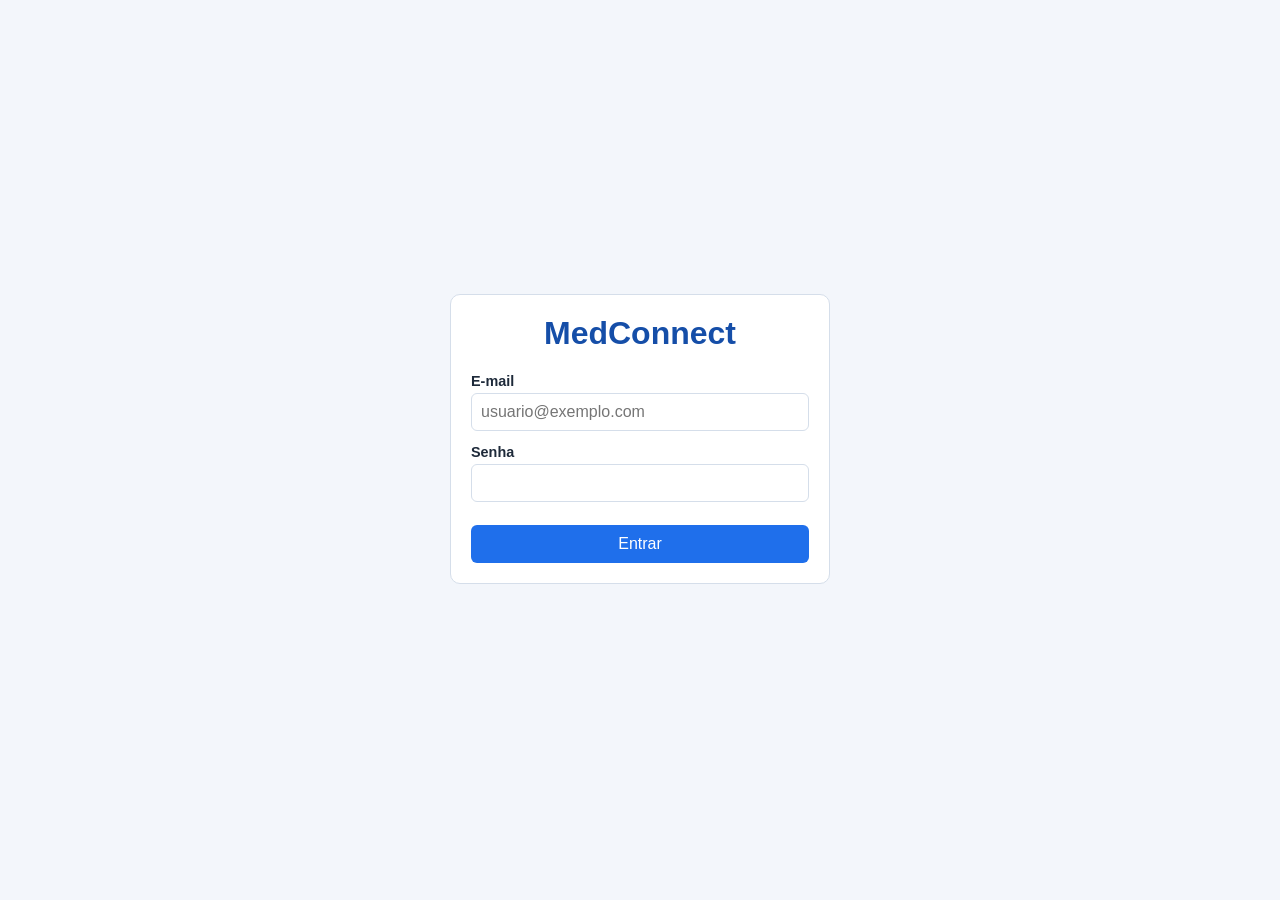
<file: MedConnectWebApp/src/main/resources/static/index.html>
<!DOCTYPE html>
<html lang="pt-BR">
<head>
<meta charset="UTF-8">
<meta name="viewport" content="width=device-width, initial-scale=1">
<title>Login - MedConnect</title>
<link rel="stylesheet" href="css/style.css">
</head>
<body class="login">
<form id="login" class="box" novalidate>
  <h1>MedConnect</h1>
  <div><label for="email">E-mail</label><input type="email" id="email" data-rule="required,email" placeholder="usuario@exemplo.com"><span class="erro"></span></div>
  <div><label for="senha">Senha</label><input type="password" id="senha" data-rule="senha"><span class="erro"></span></div>
  <p id="msg" class="msg" role="alert"></p>
  <button type="submit" style="width:100%">Entrar</button>
</form>
<script src="js/validacoes.js"></script>
<script src="js/app.js"></script>
</body>
</html>
</file>
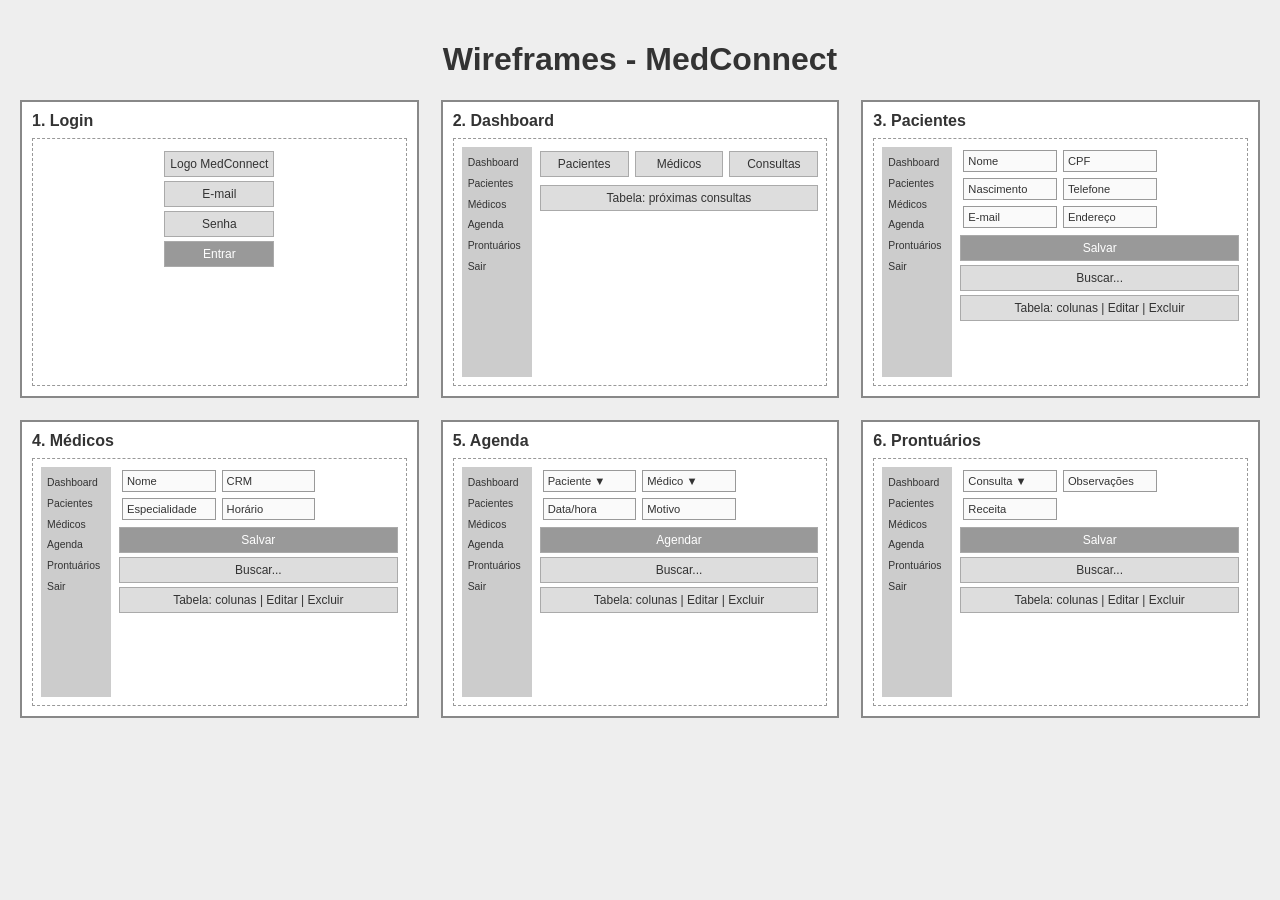
<file: MedConnectWebApp/src/main/resources/static/wireframes.html>
<!DOCTYPE html>
<html lang="pt-BR"><head><meta charset="UTF-8"><meta name="viewport" content="width=device-width, initial-scale=1"><title>Wireframes - MedConnect</title><link rel="stylesheet" href="css/wireframes.css"></head><body>
<h1>Wireframes - MedConnect</h1>
<div class="wrap">
<div class="wf"><h3>1. Login</h3><div class="scr full"><div><div class="b">Logo MedConnect</div><div class="b">E-mail</div><div class="b">Senha</div><div class="b btn">Entrar</div></div></div></div>
<div class="wf"><h3>2. Dashboard</h3><div class="scr"><div class="nav">Dashboard<br>Pacientes<br>Médicos<br>Agenda<br>Prontuários<br>Sair</div><div><div class="r"><div class="b">Pacientes</div><div class="b">Médicos</div><div class="b">Consultas</div></div><div class="b">Tabela: próximas consultas</div></div></div></div>
<div class="wf"><h3>3. Pacientes</h3><div class="scr"><div class="nav">Dashboard<br>Pacientes<br>Médicos<br>Agenda<br>Prontuários<br>Sair</div><div><span class="f">Nome</span><span class="f">CPF</span><span class="f">Nascimento</span><span class="f">Telefone</span><span class="f">E-mail</span><span class="f">Endereço</span><div class="b btn">Salvar</div><div class="b">Buscar...</div><div class="b">Tabela: colunas | Editar | Excluir</div></div></div></div>
<div class="wf"><h3>4. Médicos</h3><div class="scr"><div class="nav">Dashboard<br>Pacientes<br>Médicos<br>Agenda<br>Prontuários<br>Sair</div><div><span class="f">Nome</span><span class="f">CRM</span><span class="f">Especialidade</span><span class="f">Horário</span><div class="b btn">Salvar</div><div class="b">Buscar...</div><div class="b">Tabela: colunas | Editar | Excluir</div></div></div></div>
<div class="wf"><h3>5. Agenda</h3><div class="scr"><div class="nav">Dashboard<br>Pacientes<br>Médicos<br>Agenda<br>Prontuários<br>Sair</div><div><span class="f">Paciente ▼</span><span class="f">Médico ▼</span><span class="f">Data/hora</span><span class="f">Motivo</span><div class="b btn">Agendar</div><div class="b">Buscar...</div><div class="b">Tabela: colunas | Editar | Excluir</div></div></div></div>
<div class="wf"><h3>6. Prontuários</h3><div class="scr"><div class="nav">Dashboard<br>Pacientes<br>Médicos<br>Agenda<br>Prontuários<br>Sair</div><div><span class="f">Consulta ▼</span><span class="f">Observações</span><span class="f">Receita</span><div class="b btn">Salvar</div><div class="b">Buscar...</div><div class="b">Tabela: colunas | Editar | Excluir</div></div></div></div>
</div></body></html>
</file>
<file: MedConnectWebApp/src/main/resources/static/css/style.css>
:root{--p:#1f6feb;--pd:#154ea8;--bg:#f3f6fb;--tx:#1e2a3a;--bd:#d5deea;--err:#c62828;--ok:#2e7d32}
*{box-sizing:border-box}body{margin:0;font-family:Segoe UI,Arial,sans-serif;background:var(--bg);color:var(--tx)}
body.app{display:grid;grid-template-columns:220px 1fr;min-height:100vh}
.side{background:#0f2a4a;padding:20px 0}.side h2{color:#fff;margin:0 20px 20px}
.side a{display:block;color:#c9d8ee;padding:12px 20px;text-decoration:none}
.side a:hover,.side a.on{background:var(--p);color:#fff}
main{padding:28px;max-width:1100px}h1{margin-top:0;color:var(--pd)}
.card,form.box{background:#fff;border:1px solid var(--bd);border-radius:10px;padding:20px;margin-bottom:22px}
.grid{display:grid;grid-template-columns:repeat(auto-fit,minmax(220px,1fr));gap:14px}
label{display:block;font-weight:600;font-size:.9rem;margin-bottom:4px}
input,select,textarea{width:100%;padding:9px;border:1px solid var(--bd);border-radius:6px;font:inherit}
input:focus,select:focus,textarea:focus{outline:2px solid var(--p)}
.invalido{border-color:var(--err)}.erro{color:var(--err);font-size:.8rem;min-height:1em;display:block}
button,.btn{background:var(--p);color:#fff;border:0;padding:10px 18px;border-radius:6px;cursor:pointer;font:inherit}
button:hover{background:var(--pd)}button.sec{background:#6b7a90}button.del{background:var(--err)}
.msg{margin:10px 0;font-weight:600}.msg.ok{color:var(--ok)}.msg.no{color:var(--err)}
.tbl{overflow-x:auto}table{width:100%;border-collapse:collapse;background:#fff}
th,td{padding:10px;border-bottom:1px solid var(--bd);text-align:left;font-size:.92rem}th{background:#e8eef7}
td button{padding:5px 10px;font-size:.8rem;margin-right:4px}
.num{font-size:2.2rem;font-weight:700;color:var(--p)}
.login{min-height:100vh;display:flex;align-items:center;justify-content:center}
.login form{width:min(380px,92vw)}.login h1{text-align:center}
@media(max-width:760px){body.app{grid-template-columns:1fr}.side{display:flex;flex-wrap:wrap;padding:8px}.side h2{width:100%;margin:6px 12px}.side a{padding:8px 12px}}
</file>
<file: MedConnectWebApp/src/main/resources/static/css/wireframes.css>
body{font-family:Arial,sans-serif;background:#eee;margin:0;padding:20px;color:#333}h1{text-align:center}
.wrap{display:grid;grid-template-columns:repeat(auto-fit,minmax(380px,1fr));gap:22px}
.wf{background:#fff;border:2px solid #888;padding:10px}.wf h3{margin:0 0 8px;font-size:1rem}
.scr{display:grid;grid-template-columns:70px 1fr;gap:8px;border:1px dashed #999;padding:8px;min-height:230px}
.scr.full{grid-template-columns:1fr;justify-items:center}
.nav{background:#ccc;font-size:.65rem;padding:6px;line-height:2}
.b{background:#ddd;border:1px solid #aaa;padding:5px;margin:4px 0;font-size:.75rem;text-align:center}
.f{border:1px solid #999;background:#fafafa;padding:4px;margin:3px;font-size:.7rem;display:inline-block;width:30%}
.btn{background:#999;color:#fff}.r{display:flex;gap:6px}.r .b{flex:1}
</file>
